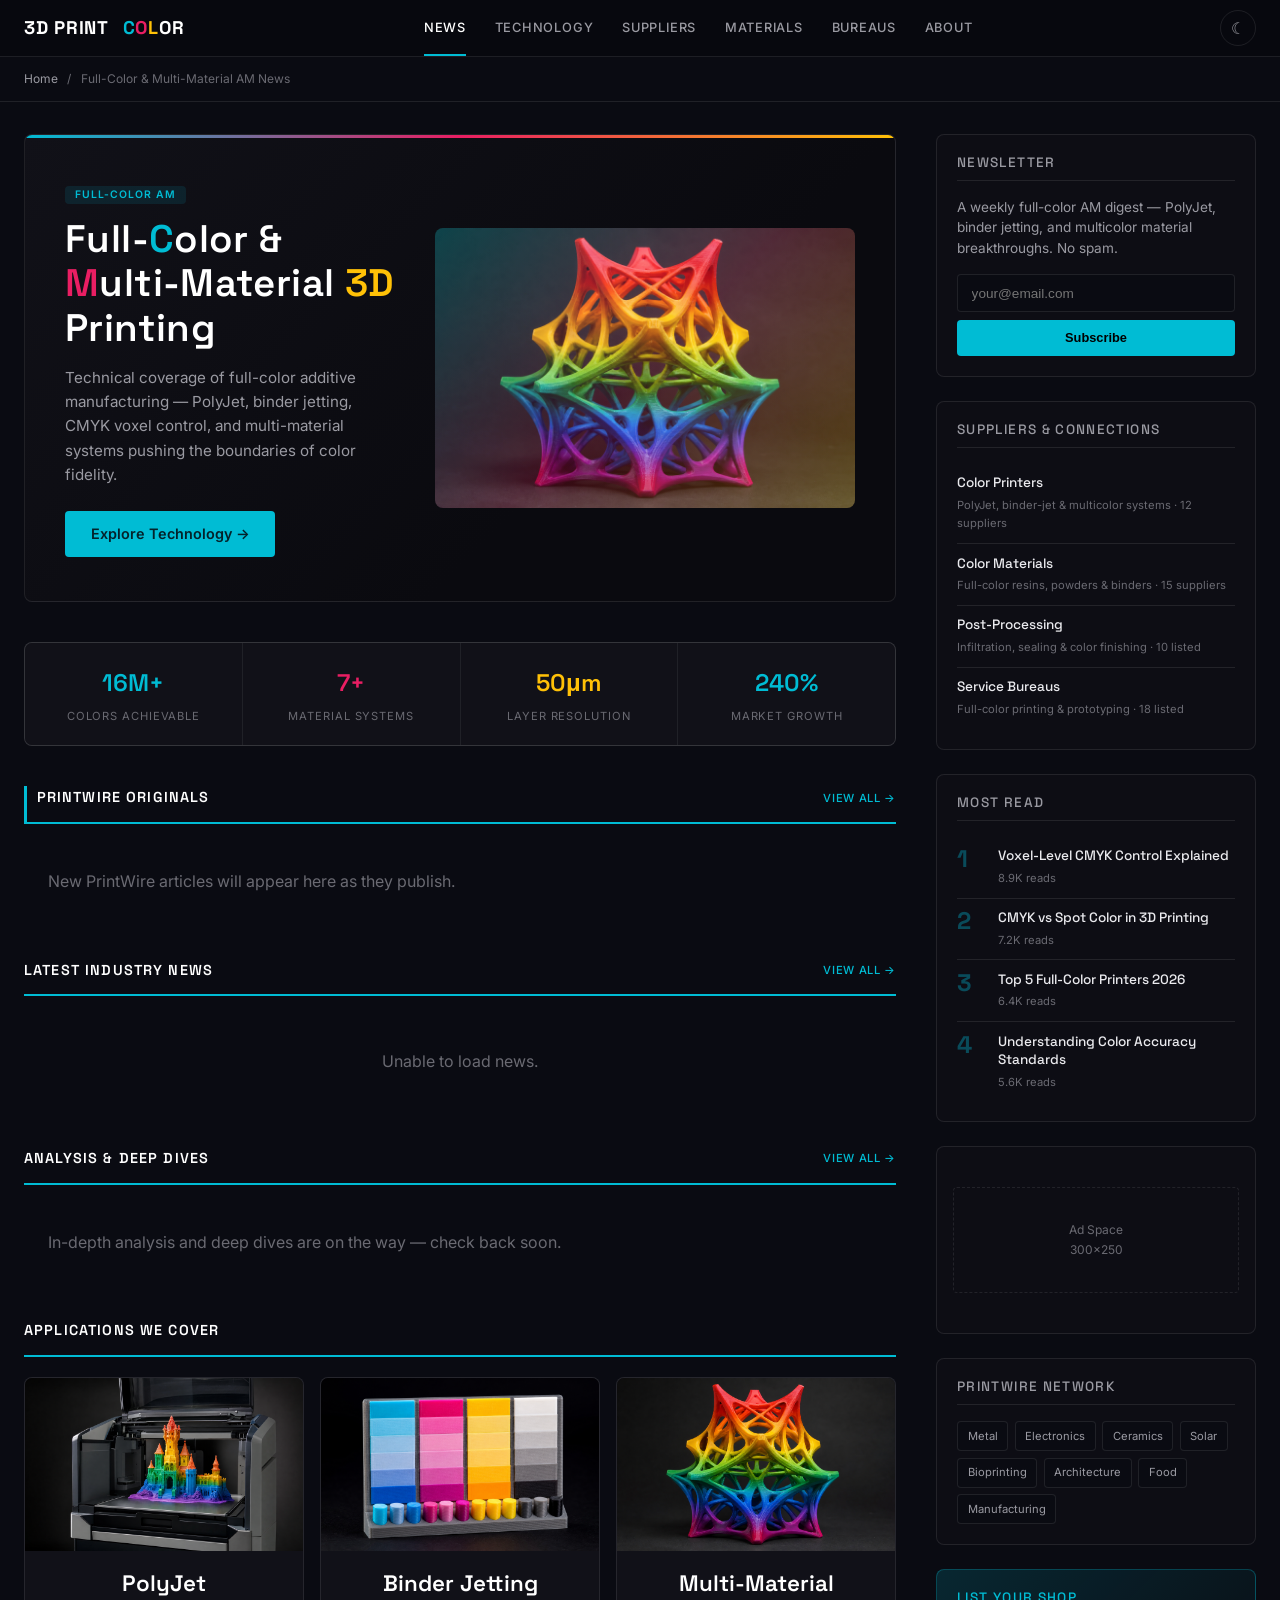
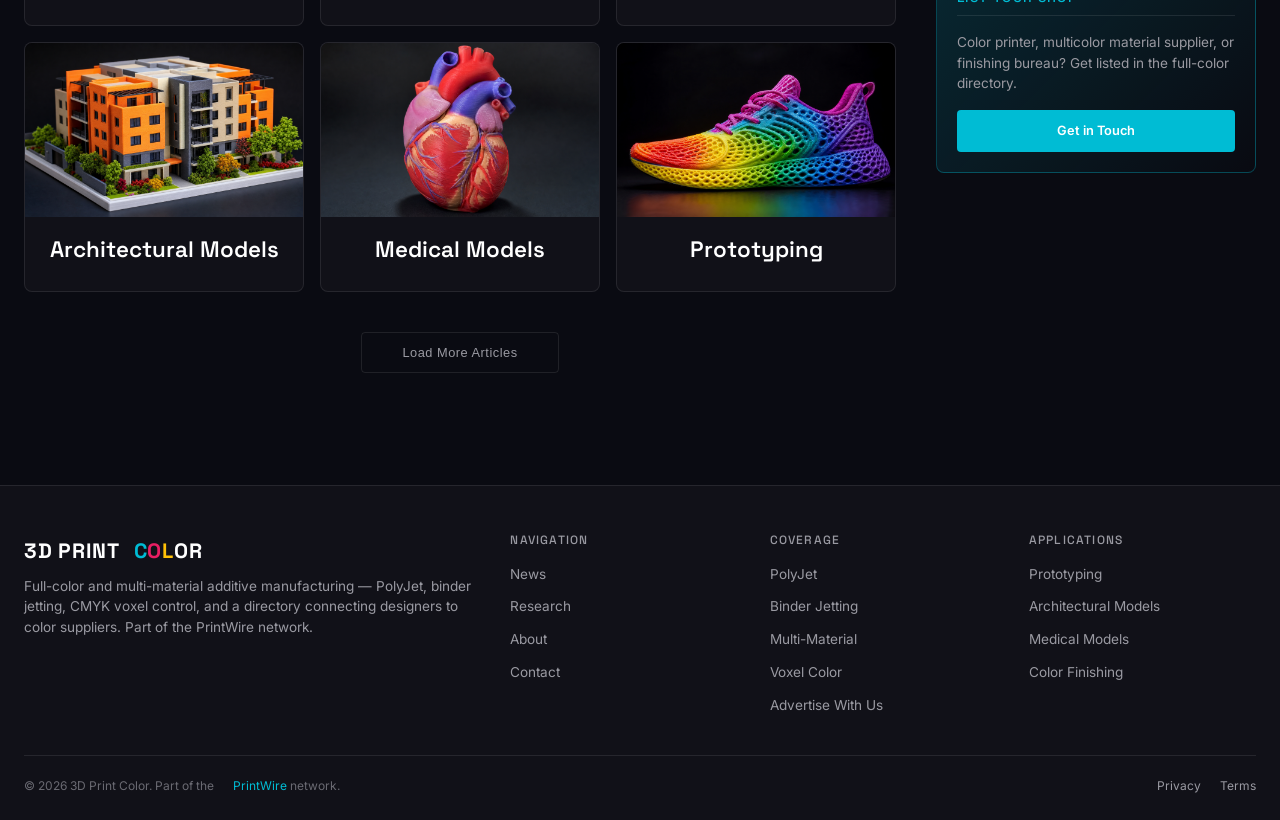
<file: static/index.html>
<!DOCTYPE html>
<html lang="en">
<head>
  <meta charset="UTF-8">
  <meta name="viewport" content="width=device-width, initial-scale=1.0">
  <meta name="description" content="3D Print Color: full-color and multi-material additive manufacturing — PolyJet, binder jetting, CMYK voxel control, multicolor materials, and a supplier directory.">
  <title>3D Print Color — Full-Color &amp; Multi-Material AM News &amp; Suppliers</title>
  <link rel="preconnect" href="https://fonts.googleapis.com">
  <link rel="preconnect" href="https://fonts.gstatic.com" crossorigin>
  <link href="https://fonts.googleapis.com/css2?family=Space+Grotesk:wght@400;500;600;700&family=Inter:wght@400;500;600&display=swap" rel="stylesheet">
  <link rel="stylesheet" href="css/editorial.css">
  <link rel="icon" type="image/svg+xml" href="/favicon.svg">
  <meta property="og:type" content="website">
  <meta property="og:title" content="3D Print Color — Full-Color &amp; Multi-Material AM News &amp; Suppliers">
  <meta property="og:description" content="3D Print Color: full-color and multi-material additive manufacturing — PolyJet, binder jetting, CMYK voxel control, multicolor materials, and a supplier directory.">
  <meta property="og:image" content="https://3dprintcolor.com/images/cl01_polyjet_model.png">
  <meta property="og:url" content="https://3dprintcolor.com/">
  <meta name="twitter:card" content="summary_large_image">
  <meta name="twitter:image" content="https://3dprintcolor.com/images/cl01_polyjet_model.png">
</head>
<body>

<header class="ed-header">
  <div class="ed-header-inner">
    <a href="index.html" class="ed-logo">
      3D&nbsp;PRINT&nbsp;<span class="ed-logo-accent"><span class="cmyk-c">C</span><span class="cmyk-m">O</span><span class="cmyk-y">L</span><span class="cmyk-k">OR</span></span>
    </a>
    <button class="ed-nav-toggle" aria-label="Menu" onclick="document.querySelector('.ed-nav').classList.toggle('open')">&#9776;</button>
    <nav class="ed-nav">
      <a href="index.html" class="active">News</a>
      <a href="/articles/">Technology</a>
      <a href="#suppliers">Suppliers</a>
      <a href="#suppliers">Materials</a>
      <a href="#suppliers">Bureaus</a>
      <a href="about.html">About</a>
    </nav>
    <button class="ed-theme-toggle" id="themeToggle" aria-label="Toggle light/dark mode" title="Toggle light/dark mode">&#9790;</button>
  </div>
</header>

<div class="ed-breadcrumbs">
  <a href="index.html">Home</a> <span>/</span> Full-Color &amp; Multi-Material AM News
</div>

<div class="ed-layout">
  <div class="ed-main">

    <article class="ed-hero-split">
      <div class="ed-hero-split-text">
        <span class="ed-badge">Full-Color AM</span>
        <h1>Full-<span class="cmyk-c">C</span>olor &amp; <span class="cmyk-m">M</span>ulti-Material <span class="cmyk-y">3D</span> Printing</h1>
        <p class="ed-hero-excerpt">Technical coverage of full-color additive manufacturing — PolyJet, binder jetting, CMYK voxel control, and multi-material systems pushing the boundaries of color fidelity.</p>
        <a href="/articles/" class="ed-hero-cta">Explore Technology &rarr;</a>
      </div>
      <div class="ed-hero-visual">
        <img src="images/cl03_multicolor_lattice.png" alt="Full-color CMYK 3D print">
      </div>
    </article>

    <div class="ed-stats">
      <div class="ed-stat">
        <div class="ed-stat-value">16M+</div>
        <div class="ed-stat-label">Colors Achievable</div>
      </div>
      <div class="ed-stat">
        <div class="ed-stat-value">7+</div>
        <div class="ed-stat-label">Material Systems</div>
      </div>
      <div class="ed-stat">
        <div class="ed-stat-value">50μm</div>
        <div class="ed-stat-label">Layer Resolution</div>
      </div>
      <div class="ed-stat">
        <div class="ed-stat-value">240%</div>
        <div class="ed-stat-label">Market Growth</div>
      </div>
    </div>

    <div class="ed-section-label" style="border-left:3px solid var(--accent);padding-left:0.6rem;">
      PrintWire Originals
      <a href="/articles/">View All &rarr;</a>
    </div>
    <div class="ed-card-grid" id="pwOriginals">
      <div style="grid-column:1/-1;text-align:center;padding:2rem;color:var(--text-faint);">Loading PrintWire articles…</div>
    </div>

    <div class="ed-section-label">
      Latest Industry News
      <a href="#">View All &rarr;</a>
    </div>
    <div class="ed-card-grid" id="newsGrid">
      <div style="grid-column: 1/-1; text-align:center; padding:2rem; color:var(--text-faint);">Loading latest news…</div>
    </div>

    <div class="ed-section-label">
      Analysis &amp; Deep Dives
      <a href="/articles/">View All &rarr;</a>
    </div>
    <div class="ed-list" id="pwDeepDives">
      <div style="padding:1.5rem;color:var(--text-faint);">Loading analysis…</div>
    </div>

    <div class="ed-section-label">
      Applications We Cover
    </div>
    <div class="ed-card-grid" style="grid-template-columns: repeat(3, 1fr); gap: 1rem; margin-bottom: 2.5rem;">
      <a href="#" class="ed-card" style="text-align:center;">
        <img class="ed-card-img" src="images/cl09_polyjet_machine.png" alt="PolyJet">
        <div class="ed-card-body"><h3>PolyJet</h3></div>
      </a>
      <a href="#" class="ed-card" style="text-align:center;">
        <img class="ed-card-img" src="images/cl02_cmyk_swatch.png" alt="Binder Jetting">
        <div class="ed-card-body"><h3>Binder Jetting</h3></div>
      </a>
      <a href="#" class="ed-card" style="text-align:center;">
        <img class="ed-card-img" src="images/cl03_multicolor_lattice.png" alt="Multi-Material">
        <div class="ed-card-body"><h3>Multi-Material</h3></div>
      </a>
      <a href="#" class="ed-card" style="text-align:center;">
        <img class="ed-card-img" src="images/cl06_architectural.png" alt="Architectural Models">
        <div class="ed-card-body"><h3>Architectural Models</h3></div>
      </a>
      <a href="#" class="ed-card" style="text-align:center;">
        <img class="ed-card-img" src="images/cl07_medical_model.png" alt="Medical Models">
        <div class="ed-card-body"><h3>Medical Models</h3></div>
      </a>
      <a href="#" class="ed-card" style="text-align:center;">
        <img class="ed-card-img" src="images/cl04_color_prototype.png" alt="Prototyping">
        <div class="ed-card-body"><h3>Prototyping</h3></div>
      </a>
    </div>

    <div class="ed-load-more">
      <button>Load More Articles</button>
    </div>

  </div>

  <aside class="ed-sidebar">

    <div class="ed-sidebar-block ed-newsletter">
      <h4>Newsletter</h4>
      <p>A weekly full-color AM digest — PolyJet, binder jetting, and multicolor material breakthroughs. No spam.</p>
      <form action="https://api.web3forms.com/submit" method="POST" onsubmit="this.querySelector('button').textContent='Subscribed!';this.querySelector('button').disabled=true;">
        <input type="hidden" name="access_key" value="6f33053b-6d08-414b-9615-665f88c98da8">
        <input type="hidden" name="subject" value="Newsletter Signup — 3dprintcolor.com">
        <input type="hidden" name="from_name" value="Newsletter Signup">
        <input type="email" name="email" placeholder="your@email.com" required>
        <button type="submit">Subscribe</button>
      </form>
    </div>

    <div class="ed-sidebar-block" id="suppliers">
      <h4>Suppliers &amp; Connections</h4>
      <div class="ed-popular-item">
        <div>
          <h3><a href="#">Color Printers</a></h3>
          <div class="ed-popular-meta">PolyJet, binder-jet &amp; multicolor systems · 12 suppliers</div>
        </div>
      </div>
      <div class="ed-popular-item">
        <div>
          <h3><a href="#">Color Materials</a></h3>
          <div class="ed-popular-meta">Full-color resins, powders &amp; binders · 15 suppliers</div>
        </div>
      </div>
      <div class="ed-popular-item">
        <div>
          <h3><a href="#">Post-Processing</a></h3>
          <div class="ed-popular-meta">Infiltration, sealing &amp; color finishing · 10 listed</div>
        </div>
      </div>
      <div class="ed-popular-item">
        <div>
          <h3><a href="#">Service Bureaus</a></h3>
          <div class="ed-popular-meta">Full-color printing &amp; prototyping · 18 listed</div>
        </div>
      </div>
    </div>

    <div class="ed-sidebar-block">
      <h4>Most Read</h4>
      <div class="ed-popular-item">
        <span class="ed-popular-num">1</span>
        <div>
          <h3><a href="#">Voxel-Level CMYK Control Explained</a></h3>
          <div class="ed-popular-meta">8.9K reads</div>
        </div>
      </div>
      <div class="ed-popular-item">
        <span class="ed-popular-num">2</span>
        <div>
          <h3><a href="#">CMYK vs Spot Color in 3D Printing</a></h3>
          <div class="ed-popular-meta">7.2K reads</div>
        </div>
      </div>
      <div class="ed-popular-item">
        <span class="ed-popular-num">3</span>
        <div>
          <h3><a href="#">Top 5 Full-Color Printers 2026</a></h3>
          <div class="ed-popular-meta">6.4K reads</div>
        </div>
      </div>
      <div class="ed-popular-item">
        <span class="ed-popular-num">4</span>
        <div>
          <h3><a href="#">Understanding Color Accuracy Standards</a></h3>
          <div class="ed-popular-meta">5.6K reads</div>
        </div>
      </div>
    </div>

    <div class="ed-sidebar-block" style="text-align:center; color: var(--text-faint); font-size: 0.75rem; padding: 2.5rem 1rem;">
      <div style="border: 1px dashed var(--border); border-radius: 4px; padding: 2rem 1rem;">
        Ad Space<br>300×250
      </div>
    </div>

    <div class="ed-sidebar-block">
      <h4>PrintWire Network</h4>
      <div class="ed-network-links">
        <a href="https://dmls3d.com">Metal</a>
        <a href="https://3dprintcircuitry.com">Electronics</a>
        <a href="https://3dprintceramics.com">Ceramics</a>
        <a href="https://3dprintsolar.com">Solar</a>
        <a href="https://3dprinttissue.com">Bioprinting</a>
        <a href="https://3dprintarchitecture.com">Architecture</a>
        <a href="https://3dprintfood.com">Food</a>
        <a href="https://sendcutship.com">Manufacturing</a>
      </div>
    </div>

    <div class="ed-sidebar-block" style="background: linear-gradient(135deg, var(--accent-dim), transparent); border-color: var(--border-accent);">
      <h4 style="color: var(--accent);">List Your Shop</h4>
      <p style="font-size: 0.85rem; color: var(--text-dim); margin-bottom: 1rem; line-height: 1.5;">Color printer, multicolor material supplier, or finishing bureau? Get listed in the full-color directory.</p>
      <a href="contact.html" style="display:block;text-align:center;padding:0.65rem;background:var(--accent);border-radius:4px;color:#fff;font-weight:600;font-size:0.8rem;transition:background 0.25s;" onmouseover="this.style.background='var(--accent-dark)'" onmouseout="this.style.background='var(--accent)'">Get in Touch</a>
    </div>

  </aside>
</div>

<footer class="ed-footer">
  <div class="ed-footer-inner">
    <div class="ed-footer-brand">
      <div class="ed-logo" style="font-size:1.3rem; margin-bottom: 0.5rem;">3D&nbsp;PRINT&nbsp;<span class="ed-logo-accent"><span class="cmyk-c">C</span><span class="cmyk-m">O</span><span class="cmyk-y">L</span><span class="cmyk-k">OR</span></span></div>
      <p>Full-color and multi-material additive manufacturing — PolyJet, binder jetting, CMYK voxel control, and a directory connecting designers to color suppliers. Part of the PrintWire network.</p>
    </div>
    <div>
      <h4>Navigation</h4>
      <ul>
        <li><a href="index.html">News</a></li>
        <li><a href="/articles/">Research</a></li>
        <li><a href="about.html">About</a></li>
        <li><a href="contact.html">Contact</a></li>
      </ul>
    </div>
    <div>
      <h4>Coverage</h4>
      <ul>
        <li><a href="#">PolyJet</a></li>
        <li><a href="#">Binder Jetting</a></li>
        <li><a href="#">Multi-Material</a></li>
        <li><a href="#">Voxel Color</a></li>
        <li><a href="advertise.html">Advertise With Us</a></li>
      </ul>
    </div>
    <div>
      <h4>Applications</h4>
      <ul>
        <li><a href="#">Prototyping</a></li>
        <li><a href="#">Architectural Models</a></li>
        <li><a href="#">Medical Models</a></li>
        <li><a href="#">Color Finishing</a></li>
      </ul>
    </div>
  </div>
  <div class="ed-footer-bottom">
    <span>&copy; 2026 3D Print Color. Part of the <a href="https://3dprint.space" style="color:var(--accent);">PrintWire</a> network.</span>
    <span>
      <a href="#">Privacy</a>
      <a href="#">Terms</a>
    </span>
  </div>
</footer>

<script>
document.querySelector('.ed-nav-toggle')?.addEventListener('click', () => {
  document.querySelector('.ed-nav').classList.toggle('open');
});

(function() {
  const btn = document.getElementById('themeToggle');
  const root = document.documentElement;
  function setTheme(theme) {
    root.setAttribute('data-theme', theme);
    localStorage.setItem('ed-theme', theme);
    btn.innerHTML = theme === 'dark' ? '&#9790;' : '&#9728;';
    btn.title = theme === 'dark' ? 'Switch to light mode' : 'Switch to dark mode';
  }
  const saved = localStorage.getItem('ed-theme');
  setTheme(saved || 'dark');
  btn.addEventListener('click', () => {
    const current = root.getAttribute('data-theme') || 'dark';
    setTheme(current === 'dark' ? 'light' : 'dark');
  });
})();

(function() {
  var grid = document.getElementById('newsGrid');
  var orig = document.getElementById('pwOriginals');

  var feeds = [
    { url: 'https://news.google.com/rss/search?q=full-color+3D+printing+PolyJet+multicolor&hl=en-US&gl=US&ceid=US:en', name: 'Google News' },
    { url: 'https://news.google.com/rss/search?q=binder+jetting+full+color+3D+printing&hl=en-US&gl=US&ceid=US:en', name: 'Google News' },
    { url: 'https://news.google.com/rss/search?q=Stratasys+J-series+HP+Mimaki+color+3D+printing&hl=en-US&gl=US&ceid=US:en', name: 'Google News' },
    { url: 'https://3dprintingindustry.com/feed/', name: '3DPI' }
  ];

    function bestImg(item){
    var raw = '';
    var html = item.content || item.description || '';
    var m = html.match(/<img[^>]+src=["']([^"'>]+)["']/i);
    if (m) raw = m[1];
    if (!raw) raw = (item.enclosure && item.enclosure.link) || item.thumbnail || '';
    if (!raw) return '';
    var full = raw.replace(/-\d{2,4}x\d{2,4}(?=\.(jpg|jpeg|png|webp|gif)(\?|$))/i, '');
    return 'https://wsrv.nl/?url=' + encodeURIComponent(full) + '&w=800&h=534&fit=cover&a=attention&output=jpg&q=82';
  }
  var api = 'https://api.rss2json.com/v1/api.json?rss_url=';
  var rss = [];
  var localArts = [];
  var loaded = 0;
  var total = feeds.length;
  var fallbackImgs = ['images/cl01_polyjet_model.png','images/cl02_cmyk_swatch.png','images/cl03_multicolor_lattice.png','images/cl04_color_prototype.png','images/cl05_voxel_print.png','images/cl06_architectural.png','images/cl07_medical_model.png','images/cl08_color_materials.png','images/cl09_polyjet_machine.png'];

  function stripHtml(html) {
    var dv = document.createElement('div'); dv.innerHTML = html;
    return dv.textContent || '';
  }
  function esc(s) {
    var dv = document.createElement('div'); dv.appendChild(document.createTextNode(s));
    return dv.innerHTML;
  }
  function card(a, i) {
    var img = a.img || fallbackImgs[i % fallbackImgs.length];
    var fb = fallbackImgs[(i+1) % fallbackImgs.length];
    var open = a.local
      ? 'onclick="location.href=\'' + esc(a.link) + '\'"'
      : 'onclick="window.open(\'' + esc(a.link) + '\',\'_blank\',\'noopener\')"';
    var linkAttrs = a.local ? 'href="' + esc(a.link) + '"'
      : 'href="' + esc(a.link) + '" target="_blank" rel="noopener"';
    var badge = a.local
      ? '<span class="ed-badge" style="background:var(--accent);color:#fff;">' + esc(a.source) + '</span>'
      : '<span class="ed-badge">' + esc(a.source) + '</span>';
    return '<article class="ed-card" style="cursor:pointer" ' + open + '>' +
      '<img class="ed-card-img" src="' + esc(img) + '" alt="" loading="lazy" onerror="this.onerror=null;this.src=\'' + fb + '\'">' +
      '<div class="ed-card-body">' + badge +
        '<div class="ed-card-meta">' + esc(a.dateStr || '') + '</div>' +
        '<h3><a ' + linkAttrs + ' onclick="event.stopPropagation()">' + esc(a.title) + '</a></h3>' +
        '<p class="ed-card-excerpt">' + esc(a.desc) + '</p>' +
      '</div></article>';
  }

  var localReady = fetch('network.json', { cache: 'no-store' })
    .then(function(r){ return r.ok ? r.json() : []; })
    .then(function(items){
      (items || []).forEach(function(it, i){
        localArts.push({ title: it.title, link: it.url, desc: it.summary || '',
          date: it.iso, dateStr: it.date, source: (it.origin || 'PrintWire'), local: true,
          img: it.img || fallbackImgs[i % fallbackImgs.length] });
      });
      if (orig) {
        orig.innerHTML = localArts.length
          ? localArts.slice(0, 6).map(card).join('')
          : '<div style="grid-column:1/-1;padding:1.5rem;color:var(--text-faint);">New PrintWire articles will appear here as they publish.</div>';
      }
    })
    .catch(function(){ if (orig) orig.innerHTML = ''; });

  var timeout = setTimeout(finish, 8000);
  feeds.forEach(function(feed) {
    fetch(api + encodeURIComponent(feed.url))
      .then(function(r){ return r.json(); })
      .then(function(data){
        if (data.status === 'ok' && data.items) {
          data.items.forEach(function(item){
            rss.push({ title: item.title, link: item.link,
              desc: stripHtml(item.description).substring(0,140) + '…',
              date: item.pubDate, source: feed.name, local: false,
              img: bestImg(item) });
          });
        }
      })
      .catch(function(){})
      .then(function(){ loaded++; if (loaded === total) { clearTimeout(timeout); finish(); } });
  });

  var done = false;
  function finish(){ if (done) return; done = true; localReady.then(render); }
  function render(){
    if (!grid) return;
    var merged = localArts.concat(rss);
    merged.forEach(function(a){ if (!a.dateStr && a.date) a.dateStr = new Date(a.date).toLocaleDateString('en-US',{year:'numeric',month:'short',day:'numeric'}); });
    merged.sort(function(a,b){ return new Date(b.date) - new Date(a.date); });
    var top = merged.slice(0, 8);
    grid.innerHTML = top.length
      ? top.map(card).join('')
      : '<div style="grid-column:1/-1;text-align:center;padding:2rem;color:var(--text-faint);">Unable to load news.</div>';
  }
})();

// -- Analysis & Deep Dives: PrintWire catalog in list format --
(function(){
  var box = document.getElementById('pwDeepDives');
  if (!box) return;
  function esc(s){var d=document.createElement('div');d.appendChild(document.createTextNode(s==null?'':s));return d.innerHTML;}
  var empty = '<div style="padding:1.5rem;color:var(--text-faint);">In-depth analysis and deep dives are on the way — check back soon.</div>';
  fetch('network.json',{cache:'no-store'})
    .then(function(r){ return r.ok ? r.json() : []; })
    .then(function(items){
      items = (items || []).slice();
      items.sort(function(a,b){ return (b.iso||'').localeCompare(a.iso||''); });
      if (!items.length){ box.innerHTML = empty; return; }
      box.innerHTML = items.slice(0,8).map(function(a){
        var img = a.img ? '<img src="'+esc(a.img)+'" alt="" loading="lazy">' : '';
        var meta = esc(a.date||'') + (a.origin ? ' · '+esc(a.origin) : '');
        return '<article class="ed-list-item">'+img+'<div>'+
          '<div class="ed-card-meta">'+meta+'</div>'+
          '<h3><a href="'+esc(a.url)+'">'+esc(a.title)+'</a></h3>'+
          '<p class="ed-card-excerpt">'+esc(a.summary||'')+'</p>'+
          '</div></article>';
      }).join('');
    })
    .catch(function(){ box.innerHTML = empty; });
})();
</script>
</body>
</html>
</file>
<file: static/css/editorial.css>
/* ============================================
   3dprintmetal.com — Editorial Layout
   Inspired by 3dnatives.com, modernized
   ============================================ */

/* ── Shared Tokens ───────────────────────────── */
:root {
  --accent: #00a8cc;
  --accent-dark: #008fad;
  --accent-dim: rgba(0,168,204,0.12);
  --red: #e53e3e;
  --radius: 8px;
  --radius-sm: 4px;
  --font-display: 'Oswald', sans-serif;
  --font-body: 'Inter', sans-serif;
  --transition: 0.25s cubic-bezier(0.4,0,0.2,1);
}

/* ── Dark Mode (default) ─────────────────────── */
:root, [data-theme="dark"] {
  --bg: #08090f;
  --bg-surface: #0e1019;
  --bg-card: #141620;
  --bg-card-hover: #1a1d2e;
  --bg-sidebar: #0f1118;
  --text: #e2e4e8;
  --text-dim: #8a8f9d;
  --text-faint: #555a68;
  --heading: #ffffff;
  --border: rgba(255,255,255,0.06);
  --border-accent: rgba(0,168,204,0.2);
  --shadow: 0 1px 3px rgba(0,0,0,0.4);
  --shadow-hover: 0 8px 24px rgba(0,0,0,0.5);
  --header-bg: rgba(8,9,15,0.92);
  --badge-bg: rgba(0,168,204,0.12);
  --input-bg: #0a0b12;
}

/* ── Light Mode ──────────────────────────────── */
[data-theme="light"] {
  --accent: #0077a8;
  --accent-dark: #005f85;
  --accent-dim: rgba(0,119,168,0.08);
  --bg: #f5f6f8;
  --bg-surface: #ffffff;
  --bg-card: #ffffff;
  --bg-card-hover: #f0f1f3;
  --bg-sidebar: #fafbfc;
  --text: #2d3748;
  --text-dim: #5a6577;
  --text-faint: #8e96a4;
  --heading: #1a202c;
  --border: rgba(0,0,0,0.08);
  --border-accent: rgba(0,119,168,0.2);
  --shadow: 0 1px 3px rgba(0,0,0,0.06);
  --shadow-hover: 0 8px 24px rgba(0,0,0,0.1);
  --header-bg: rgba(255,255,255,0.95);
  --badge-bg: rgba(0,119,168,0.08);
  --input-bg: #f0f1f3;
}

/* System preference when no manual choice */
@media (prefers-color-scheme: light) {
  :root:not([data-theme]) {
    --accent: #0077a8;
    --accent-dark: #005f85;
    --accent-dim: rgba(0,119,168,0.08);
    --bg: #f5f6f8;
    --bg-surface: #ffffff;
    --bg-card: #ffffff;
    --bg-card-hover: #f0f1f3;
    --bg-sidebar: #fafbfc;
    --text: #2d3748;
    --text-dim: #5a6577;
    --text-faint: #8e96a4;
    --heading: #1a202c;
    --border: rgba(0,0,0,0.08);
    --border-accent: rgba(0,119,168,0.2);
    --shadow: 0 1px 3px rgba(0,0,0,0.06);
    --shadow-hover: 0 8px 24px rgba(0,0,0,0.1);
    --header-bg: rgba(255,255,255,0.95);
    --badge-bg: rgba(0,119,168,0.08);
    --input-bg: #f0f1f3;
  }
}

/* ── Reset ───────────────────────────────────── */
*,*::before,*::after { margin:0;padding:0;box-sizing:border-box; }
html { scroll-behavior:smooth; font-size:16px; }
body {
  font-family: var(--font-body);
  color: var(--text);
  background: var(--input-bg);
  line-height: 1.65;
  -webkit-font-smoothing: antialiased;
  overflow-x: hidden;
}
a { color: inherit; text-decoration: none; }
img { max-width: 100%; display: block; }

/* ── Typography ──────────────────────────────── */
h1,h2,h3,h4 { font-family: var(--font-display); font-weight: 600; line-height: 1.15; color: var(--heading); }
h1 { font-size: clamp(2rem, 5vw, 3rem); letter-spacing: 0.01em; }
h2 { font-size: clamp(1.5rem, 3.5vw, 2.2rem); }
h3 { font-size: clamp(1.1rem, 2vw, 1.4rem); }
h4 { font-size: 0.85rem; text-transform: uppercase; letter-spacing: 0.1em; color: var(--text-dim); font-weight: 500; }

/* ── Header ──────────────────────────────────── */
.ed-header {
  position: sticky; top: 0; z-index: 100;
  background: var(--header-bg);
  backdrop-filter: blur(16px);
  border-bottom: 1px solid var(--border);
}
.ed-header-inner {
  max-width: 1280px;
  margin: 0 auto;
  display: flex;
  align-items: center;
  justify-content: space-between;
  padding: 0 1.5rem;
  height: 56px;
}
.ed-logo {
  font-family: var(--font-display);
  font-size: 1.15rem;
  font-weight: 700;
  color: var(--heading);
  letter-spacing: 0.04em;
  display: flex; align-items: center; gap: 0.5rem;
}
.ed-logo-accent { color: var(--accent); }
.ed-nav { display: flex; gap: 0; align-items: center; }
.ed-nav a {
  padding: 0 0.9rem;
  font-size: 0.8rem;
  font-weight: 500;
  color: var(--text-dim);
  text-transform: uppercase;
  letter-spacing: 0.06em;
  transition: color var(--transition);
  line-height: 56px;
  position: relative;
}
.ed-nav a:hover, .ed-nav a.active { color: var(--heading); }
.ed-nav a.active::after {
  content: ''; position: absolute; bottom: 0; left: 0.9rem; right: 0.9rem;
  height: 2px; background: var(--accent);
}
.ed-nav-toggle {
  display: none; background: none; border: none; color: var(--text);
  font-size: 1.5rem; cursor: pointer; padding: 0.5rem;
}

/* Theme toggle */
.ed-theme-toggle {
  background: none; border: 1px solid var(--border);
  color: var(--text-dim); cursor: pointer;
  width: 36px; height: 36px;
  border-radius: 50%;
  display: flex; align-items: center; justify-content: center;
  font-size: 1rem;
  transition: all var(--transition);
  margin-left: 0.5rem;
  flex-shrink: 0;
}
.ed-theme-toggle:hover { border-color: var(--accent); color: var(--accent); }

/* ── Breadcrumbs ─────────────────────────────── */
.ed-breadcrumbs {
  max-width: 1280px; margin: 0 auto;
  padding: 0.75rem 1.5rem;
  font-size: 0.75rem;
  color: var(--text-faint);
  border-bottom: 1px solid var(--border);
}
.ed-breadcrumbs a { color: var(--text-dim); transition: color var(--transition); }
.ed-breadcrumbs a:hover { color: var(--accent); }
.ed-breadcrumbs span { margin: 0 0.4rem; }

/* ── Layout ──────────────────────────────────── */
.ed-layout {
  max-width: 1280px;
  margin: 0 auto;
  display: grid;
  grid-template-columns: 1fr 320px;
  gap: 2.5rem;
  padding: 2rem 1.5rem;
  align-items: start;
}
.ed-main { min-width: 0; }
.ed-sidebar { position: sticky; top: 72px; }

/* ── Hero / Featured Story ───────────────────── */
.ed-hero {
  margin-bottom: 2.5rem;
  position: relative;
  border-radius: var(--radius);
  overflow: hidden;
  background: var(--bg-card);
}
.ed-hero img {
  width: 100%;
  aspect-ratio: 16/8;
  object-fit: cover;
  display: block;
}
.ed-hero-overlay {
  position: absolute; inset: 0;
  background: linear-gradient(0deg, rgba(8,9,15,0.95) 0%, rgba(8,9,15,0.3) 50%, transparent 100%);
}
[data-theme="light"] .ed-hero-overlay {
  background: linear-gradient(0deg, rgba(245,246,248,0.97) 0%, rgba(245,246,248,0.4) 50%, transparent 100%);
}
.ed-hero-content {
  position: absolute;
  bottom: 0; left: 0; right: 0;
  padding: 2rem 2.5rem;
}
.ed-hero .ed-badge { margin-bottom: 0.75rem; }
.ed-hero h1 { margin-bottom: 0.5rem; }
.ed-hero h1 a { color: var(--heading); transition: color var(--transition); }
.ed-hero h1 a:hover { color: var(--accent); }
.ed-hero-meta {
  font-size: 0.8rem;
  color: var(--text-dim);
  display: flex; gap: 1rem; align-items: center;
}
.ed-hero-excerpt {
  margin-top: 0.75rem;
  font-size: 0.95rem;
  color: var(--text-dim);
  line-height: 1.6;
  max-width: 600px;
}

/* ── Badge / Tag ─────────────────────────────── */
.ed-badge {
  display: inline-block;
  font-size: 0.65rem;
  font-weight: 600;
  text-transform: uppercase;
  letter-spacing: 0.1em;
  padding: 0.25rem 0.6rem;
  border-radius: var(--radius-sm);
  background: var(--badge-bg);
  color: var(--accent);
  line-height: 1;
}
.ed-badge.red { background: rgba(255,68,68,0.12); color: var(--red); }

/* ── Section Label ───────────────────────────── */
.ed-section-label {
  font-family: var(--font-display);
  font-size: 0.9rem;
  font-weight: 600;
  text-transform: uppercase;
  letter-spacing: 0.08em;
  color: var(--heading);
  margin-bottom: 1.25rem;
  padding-bottom: 0.75rem;
  border-bottom: 2px solid var(--accent);
  display: flex;
  align-items: center;
  justify-content: space-between;
}
.ed-section-label a {
  font-family: var(--font-body);
  font-size: 0.7rem;
  font-weight: 500;
  color: var(--accent);
  text-transform: uppercase;
  letter-spacing: 0.06em;
}

/* ── Article Cards ───────────────────────────── */
.ed-card-grid {
  display: grid;
  grid-template-columns: repeat(2, 1fr);
  gap: 1.5rem;
  margin-bottom: 2.5rem;
}
.ed-card {
  background: var(--bg-card);
  border-radius: var(--radius);
  overflow: hidden;
  border: 1px solid var(--border);
  transition: transform var(--transition), box-shadow var(--transition), border-color var(--transition);
}
.ed-card:hover {
  transform: translateY(-2px);
  box-shadow: var(--shadow-hover);
  border-color: var(--border-accent);
}
.ed-card-img {
  aspect-ratio: 16/10;
  object-fit: cover;
  width: 100%;
}
.ed-card-body { padding: 1.25rem; }
.ed-card-body .ed-badge { margin-bottom: 0.65rem; }
.ed-card-body h3 { margin-bottom: 0.5rem; }
.ed-card-body h3 a { color: var(--heading); transition: color var(--transition); }
.ed-card-body h3 a:hover { color: var(--accent); }
.ed-card-meta {
  font-size: 0.75rem;
  color: var(--text-faint);
  margin-bottom: 0.5rem;
}
.ed-card-excerpt {
  font-size: 0.85rem;
  color: var(--text-dim);
  line-height: 1.55;
  display: -webkit-box;
  -webkit-line-clamp: 3;
  -webkit-box-orient: vertical;
  overflow: hidden;
}

/* ── Article List (compact) ──────────────────── */
.ed-list { display: flex; flex-direction: column; gap: 1.25rem; margin-bottom: 2.5rem; }
.ed-list-item {
  display: grid;
  grid-template-columns: 200px 1fr;
  gap: 1rem;
  padding-bottom: 1.25rem;
  border-bottom: 1px solid var(--border);
  align-items: start;
}
.ed-list-item:last-child { border-bottom: none; padding-bottom: 0; }
.ed-list-item img {
  aspect-ratio: 16/10;
  object-fit: cover;
  border-radius: var(--radius-sm);
  width: 100%;
}
.ed-list-item h3 { font-size: 1.05rem; margin-bottom: 0.35rem; }
.ed-list-item h3 a { color: var(--heading); transition: color var(--transition); }
.ed-list-item h3 a:hover { color: var(--accent); }

/* ── Sidebar ─────────────────────────────────── */
.ed-sidebar-block {
  background: var(--bg-sidebar);
  border: 1px solid var(--border);
  border-radius: var(--radius);
  padding: 1.25rem;
  margin-bottom: 1.5rem;
}
.ed-sidebar-block h4 {
  margin-bottom: 1rem;
  padding-bottom: 0.6rem;
  border-bottom: 1px solid var(--border);
}

/* Newsletter widget */
.ed-newsletter p { font-size: 0.85rem; color: var(--text-dim); margin-bottom: 1rem; line-height: 1.5; }
.ed-newsletter input[type="email"] {
  width: 100%;
  padding: 0.65rem 0.85rem;
  background: var(--input-bg);
  border: 1px solid var(--border);
  border-radius: var(--radius-sm);
  color: var(--text);
  font-size: 0.85rem;
  margin-bottom: 0.5rem;
  transition: border-color var(--transition);
}
.ed-newsletter input[type="email"]:focus { outline: none; border-color: var(--accent); }
.ed-newsletter button {
  width: 100%;
  padding: 0.65rem;
  background: var(--accent);
  border: none;
  border-radius: var(--radius-sm);
  color: #000;
  font-weight: 600;
  font-size: 0.8rem;
  cursor: pointer;
  transition: background var(--transition);
}
.ed-newsletter button:hover { background: var(--accent-dark); }

/* Popular posts widget */
.ed-popular-item {
  display: flex;
  gap: 0.75rem;
  padding: 0.65rem 0;
  border-bottom: 1px solid var(--border);
  align-items: start;
}
.ed-popular-item:last-child { border-bottom: none; }
.ed-popular-num {
  font-family: var(--font-display);
  font-size: 1.5rem;
  font-weight: 700;
  color: var(--accent-dim);
  line-height: 1;
  min-width: 1.8rem;
  color: rgba(0,217,255,0.3);
}
.ed-popular-item h3 { font-size: 0.85rem; font-weight: 500; line-height: 1.35; }
.ed-popular-item h3 a { color: var(--text); }
.ed-popular-item h3 a:hover { color: var(--accent); }
.ed-popular-meta { font-size: 0.7rem; color: var(--text-faint); margin-top: 0.2rem; }

/* Network links widget */
.ed-network-links { display: flex; flex-wrap: wrap; gap: 0.4rem; }
.ed-network-links a {
  font-size: 0.7rem;
  padding: 0.3rem 0.6rem;
  background: var(--input-bg);
  border: 1px solid var(--border);
  border-radius: var(--radius-sm);
  color: var(--text-dim);
  transition: all var(--transition);
}
.ed-network-links a:hover { border-color: var(--accent); color: var(--accent); }

/* ── Load More ───────────────────────────────── */
.ed-load-more {
  text-align: center;
  margin: 2rem 0;
}
.ed-load-more button {
  padding: 0.75rem 2.5rem;
  background: transparent;
  border: 1px solid var(--border);
  border-radius: var(--radius-sm);
  color: var(--text-dim);
  font-size: 0.8rem;
  font-weight: 500;
  cursor: pointer;
  letter-spacing: 0.04em;
  transition: all var(--transition);
}
.ed-load-more button:hover {
  border-color: var(--accent);
  color: var(--accent);
}

/* ── Stats Bar ───────────────────────────────── */
.ed-stats {
  display: grid;
  grid-template-columns: repeat(4, 1fr);
  gap: 1px;
  background: var(--border);
  border: 1px solid var(--border);
  border-radius: var(--radius);
  overflow: hidden;
  margin-bottom: 2.5rem;
}
.ed-stat {
  background: var(--bg-card);
  padding: 1.25rem;
  text-align: center;
}
.ed-stat-value {
  font-family: var(--font-display);
  font-size: 1.5rem;
  font-weight: 600;
  color: var(--accent);
}
.ed-stat-label {
  font-size: 0.7rem;
  text-transform: uppercase;
  letter-spacing: 0.08em;
  color: var(--text-faint);
  margin-top: 0.25rem;
}

/* ── Page Hero (inner pages) ─────────────────── */
.ed-page-hero {
  position: relative;
  border-radius: var(--radius);
  overflow: hidden;
  margin-bottom: 2.5rem;
  background: var(--bg-card);
}
.ed-page-hero img {
  width: 100%; aspect-ratio: 16/6; object-fit: cover;
}
.ed-page-hero-overlay {
  position: absolute; inset: 0;
  background: linear-gradient(0deg, rgba(8,9,15,0.9) 0%, rgba(8,9,15,0.4) 60%, transparent 100%);
}
[data-theme="light"] .ed-page-hero-overlay {
  background: linear-gradient(0deg, rgba(245,246,248,0.95) 0%, rgba(245,246,248,0.5) 60%, transparent 100%);
}
.ed-page-hero-content {
  position: absolute; bottom: 0; left: 0; right: 0;
  padding: 2rem 2.5rem;
}
.ed-page-hero h1 { margin-bottom: 0.5rem; }
.ed-page-hero p { color: var(--text-dim); font-size: 1rem; max-width: 600px; }

/* ── Content Sections ────────────────────────── */
.ed-content { max-width: 1280px; margin: 0 auto; padding: 0 1.5rem; }
.ed-content-narrow { max-width: 860px; margin: 0 auto; padding: 0 1.5rem; }
.ed-section { margin-bottom: 3rem; }
.ed-section p { color: var(--text-dim); line-height: 1.75; margin-bottom: 1rem; font-size: 0.95rem; }
.ed-section p:last-child { margin-bottom: 0; }

/* Two-column content block */
.ed-two-col {
  display: grid;
  grid-template-columns: 1fr 1fr;
  gap: 2.5rem;
  align-items: start;
  margin-bottom: 2.5rem;
}
.ed-two-col img { border-radius: var(--radius); width: 100%; }

/* Content cards (mission, values, etc.) */
.ed-content-card {
  background: var(--bg-card);
  border: 1px solid var(--border);
  border-radius: var(--radius);
  padding: 1.75rem;
  transition: border-color var(--transition);
}
.ed-content-card:hover { border-color: var(--border-accent); }
.ed-content-card h3 { margin-bottom: 0.75rem; font-size: 1.15rem; }
.ed-content-card p { margin-bottom: 0; }
.ed-content-card .ed-icon {
  font-size: 1.5rem; margin-bottom: 0.75rem; display: block;
}
.ed-grid-2 { display: grid; grid-template-columns: 1fr 1fr; gap: 1.5rem; margin-bottom: 2.5rem; }
.ed-grid-3 { display: grid; grid-template-columns: repeat(3, 1fr); gap: 1.5rem; margin-bottom: 2.5rem; }
.ed-grid-4 { display: grid; grid-template-columns: repeat(4, 1fr); gap: 1.25rem; margin-bottom: 2.5rem; }

/* Service detail cards */
.ed-service-detail {
  display: grid;
  grid-template-columns: 280px 1fr;
  gap: 1.5rem;
  background: var(--bg-card);
  border: 1px solid var(--border);
  border-radius: var(--radius);
  overflow: hidden;
  margin-bottom: 1.25rem;
  transition: border-color var(--transition);
}
.ed-service-detail:hover { border-color: var(--border-accent); }
.ed-service-detail img { width: 100%; height: 100%; object-fit: cover; }
.ed-service-detail-body { padding: 1.5rem 1.5rem 1.5rem 0; }
.ed-service-detail-body h3 { margin-bottom: 0.5rem; }

/* Timeline */
.ed-timeline { position: relative; padding-left: 2.5rem; margin-bottom: 2.5rem; }
.ed-timeline::before {
  content: ''; position: absolute; left: 0.75rem; top: 0; bottom: 0;
  width: 2px; background: var(--border);
}
.ed-timeline-step {
  position: relative; margin-bottom: 2rem; padding-bottom: 0;
}
.ed-timeline-step:last-child { margin-bottom: 0; }
.ed-timeline-num {
  position: absolute; left: -2.5rem; top: 0;
  width: 1.5rem; height: 1.5rem;
  background: var(--accent);
  color: #000;
  border-radius: 50%;
  font-size: 0.7rem;
  font-weight: 700;
  display: flex; align-items: center; justify-content: center;
}
.ed-timeline-step h3 { font-size: 1.05rem; margin-bottom: 0.35rem; }

/* Forms */
.ed-form { max-width: 100%; }
.ed-form-group { margin-bottom: 1rem; }
.ed-form-group label {
  display: block; font-size: 0.8rem; font-weight: 500;
  color: var(--text-dim); margin-bottom: 0.35rem;
}
.ed-form-group .required { color: var(--red); }
.ed-form-group input, .ed-form-group textarea, .ed-form-group select {
  width: 100%;
  padding: 0.7rem 0.9rem;
  background: var(--input-bg);
  border: 1px solid var(--border);
  border-radius: var(--radius-sm);
  color: var(--text);
  font-family: var(--font-body);
  font-size: 0.9rem;
  transition: border-color var(--transition);
}
.ed-form-group input:focus, .ed-form-group textarea:focus, .ed-form-group select:focus {
  outline: none; border-color: var(--accent);
}
.ed-form-group textarea { resize: vertical; }
.ed-form-submit {
  padding: 0.75rem 2rem;
  background: var(--accent);
  border: none;
  border-radius: var(--radius-sm);
  color: #000;
  font-weight: 600;
  font-size: 0.9rem;
  cursor: pointer;
  transition: background var(--transition);
}
.ed-form-submit:hover { background: var(--accent-dark); }

/* CTA Banner */
.ed-cta-banner {
  background: var(--bg-card);
  border: 1px solid var(--border-accent);
  border-radius: var(--radius);
  padding: 2.5rem;
  text-align: center;
  margin-bottom: 2.5rem;
}
.ed-cta-banner h2 { margin-bottom: 0.5rem; }
.ed-cta-banner p { color: var(--text-dim); margin-bottom: 1.25rem; max-width: 500px; margin-left: auto; margin-right: auto; }
.ed-cta-banner a {
  display: inline-block;
  padding: 0.75rem 2rem;
  background: var(--accent);
  color: #000;
  font-weight: 600;
  border-radius: var(--radius-sm);
  transition: background var(--transition);
}
.ed-cta-banner a:hover { background: var(--accent-dark); }

/* Package cards (advertise) */
.ed-package {
  background: var(--bg-card);
  border: 1px solid var(--border);
  border-radius: var(--radius);
  padding: 1.75rem;
  transition: border-color var(--transition);
}
.ed-package:hover { border-color: var(--border-accent); }
.ed-package h3 { margin-bottom: 0.5rem; }
.ed-package .ed-price {
  font-family: var(--font-display);
  font-size: 1.8rem; font-weight: 600;
  color: var(--accent); margin-bottom: 1rem;
}
.ed-package .ed-price span { font-size: 0.9rem; color: var(--text-faint); }
.ed-package ul {
  list-style: none; padding: 0;
}
.ed-package li {
  font-size: 0.85rem; color: var(--text-dim);
  padding: 0.4rem 0;
  border-bottom: 1px solid var(--border);
  padding-left: 1.2rem;
  position: relative;
}
.ed-package li:last-child { border-bottom: none; }
.ed-package li::before {
  content: '\2713'; position: absolute; left: 0;
  color: var(--accent); font-size: 0.75rem;
}

/* Contact info cards */
.ed-info-card {
  display: flex; gap: 1rem; align-items: start;
  padding: 1rem;
  background: var(--bg-card);
  border: 1px solid var(--border);
  border-radius: var(--radius);
}
.ed-info-card .ed-icon { font-size: 1.5rem; flex-shrink: 0; }
.ed-info-card h4 { font-size: 0.8rem; margin-bottom: 0.25rem; }
.ed-info-card p { font-size: 0.85rem; color: var(--text-dim); margin: 0; }

/* Materials list */
.ed-materials-list { list-style: none; padding: 0; }
.ed-materials-list li {
  padding: 0.5rem 0;
  border-bottom: 1px solid var(--border);
  font-size: 0.9rem;
  color: var(--text-dim);
  padding-left: 1.2rem;
  position: relative;
}
.ed-materials-list li::before {
  content: ''; position: absolute; left: 0; top: 50%;
  width: 6px; height: 6px; border-radius: 50%;
  background: var(--accent); transform: translateY(-50%);
}

@media (max-width: 768px) {
  .ed-two-col { grid-template-columns: 1fr; }
  .ed-grid-2, .ed-grid-3, .ed-grid-4 { grid-template-columns: 1fr; }
  .ed-service-detail { grid-template-columns: 1fr; }
  .ed-service-detail img { aspect-ratio: 16/9; }
  .ed-service-detail-body { padding: 1.25rem; }
  .ed-page-hero-content { padding: 1.5rem; }
}

/* ── Footer ──────────────────────────────────── */
.ed-footer {
  background: var(--bg-surface);
  border-top: 1px solid var(--border);
  padding: 3rem 1.5rem 1.5rem;
  margin-top: 3rem;
}
.ed-footer-inner {
  max-width: 1280px;
  margin: 0 auto;
  display: grid;
  grid-template-columns: 2fr 1fr 1fr 1fr;
  gap: 2rem;
}
.ed-footer-brand p { font-size: 0.85rem; color: var(--text-dim); margin-top: 0.5rem; line-height: 1.5; }
.ed-footer h4 { font-size: 0.75rem; margin-bottom: 0.75rem; }
.ed-footer ul { list-style: none; }
.ed-footer li { margin-bottom: 0.4rem; }
.ed-footer li a { font-size: 0.85rem; color: var(--text-dim); transition: color var(--transition); }
.ed-footer li a:hover { color: var(--accent); }
.ed-footer-bottom {
  max-width: 1280px;
  margin: 2rem auto 0;
  padding-top: 1.25rem;
  border-top: 1px solid var(--border);
  font-size: 0.75rem;
  color: var(--text-faint);
  display: flex;
  justify-content: space-between;
  align-items: center;
}
.ed-footer-bottom a { color: var(--text-dim); margin-left: 1rem; }
.ed-footer-bottom a:hover { color: var(--accent); }

/* ── Responsive ──────────────────────────────── */
@media (max-width: 1024px) {
  .ed-layout { grid-template-columns: 1fr; }
  .ed-sidebar { position: static; }
}
@media (max-width: 768px) {
  .ed-card-grid { grid-template-columns: 1fr; }
  .ed-list-item { grid-template-columns: 140px 1fr; }
  .ed-hero-content { padding: 1.5rem; }
  .ed-hero h1 { font-size: 1.5rem; }
  .ed-footer-inner { grid-template-columns: 1fr 1fr; }
  .ed-stats { grid-template-columns: repeat(2, 1fr); }
  .ed-nav { display: none; }
  .ed-nav.open { display: flex; flex-direction: column; position: absolute; top: 56px; left: 0; right: 0; background: var(--bg); border-bottom: 1px solid var(--border); padding: 0.5rem 0; }
  .ed-nav.open a { line-height: 2.5; padding: 0 1.5rem; }
  .ed-nav-toggle { display: block; }
}
@media (max-width: 480px) {
  .ed-list-item { grid-template-columns: 1fr; }
  .ed-list-item img { aspect-ratio: 16/9; }
  .ed-footer-inner { grid-template-columns: 1fr; }
  .ed-hero-excerpt { display: none; }
}

/* ── Daylight scheme (energy-solar): warm light default + dark toggle, SOLAR-ORANGE accent ── */
/* -- CMYK scheme (full-color AM): dark default (cyan lead) + light toggle -- */
:root { --font-display: 'Space Grotesk', sans-serif; --font-body: 'Inter', sans-serif; }
:root, [data-theme="dark"] {
  --accent: #00BCD4; --accent-dark: #0097A7; --accent-dim: rgba(0,188,212,0.16);
  --bg: #0A0A0F; --bg-surface: #111118; --bg-card: #111118; --bg-card-hover: #16161F;
  --bg-sidebar: #0D0D14; --text: #EAEAEE; --text-dim: #9A9AA2; --text-faint: #6A6A72;
  --heading: #FFFFFF; --border: rgba(255,255,255,0.09); --border-accent: rgba(0,188,212,0.30);
}
[data-theme="light"] {
  --accent: #0091AC; --accent-dark: #006E82; --accent-dim: rgba(0,145,172,0.10);
  --bg: #F6FAFB; --bg-surface: #FFFFFF; --bg-card: #FFFFFF; --bg-card-hover: #EDF5F7;
  --bg-sidebar: #F1F8FA; --text: #14181B; --text-dim: #4A5560; --text-faint: #7A8791;
  --heading: #0A0D10; --border: rgba(20,24,27,0.10); --border-accent: rgba(0,145,172,0.28);
}
@media (prefers-color-scheme: light) { :root:not([data-theme]) {
  --accent: #0091AC; --bg: #F6FAFB; --bg-surface: #FFFFFF; --bg-card: #FFFFFF;
  --text: #14181B; --heading: #0A0D10; --border: rgba(20,24,27,0.10);
} }

/* ── CMYK signature treatment (3D Print Color) ─────────── */
.cmyk-c { color: #00BCD4; }
.cmyk-m { color: #E91E63; }
.cmyk-y { color: #FFC107; }
.cmyk-k { color: var(--heading); }

/* Two-column signature hero (restored from approved mockup) */
.ed-hero-split {
  display: grid;
  grid-template-columns: 1fr 420px;
  gap: 2.5rem;
  align-items: center;
  background: linear-gradient(135deg, var(--bg-card) 0%, var(--bg) 65%);
  border: 1px solid var(--border);
  border-radius: var(--radius);
  padding: 2.75rem 2.5rem;
  margin-bottom: 2.5rem;
  position: relative;
  overflow: hidden;
}
.ed-hero-split::before {
  content: ''; position: absolute; top: 0; left: 0; right: 0; height: 3px;
  background: linear-gradient(90deg, #00BCD4 0%, #E91E63 50%, #FFC107 100%);
}
.ed-hero-split h1 {
  font-size: 2.4rem;
  line-height: 1.15;
  margin: 0.75rem 0 0.5rem;
}
.ed-hero-split .ed-hero-excerpt { max-width: none; margin-top: 1rem; }
.ed-hero-cta {
  display: inline-block;
  margin-top: 1.5rem;
  padding: 0.7rem 1.6rem;
  border-radius: var(--radius-sm);
  background: #00BCD4;
  color: #04222a;
  font-weight: 600;
  font-size: 0.9rem;
  transition: transform var(--transition), box-shadow var(--transition);
}
.ed-hero-cta:hover { transform: translateY(-2px); box-shadow: 0 6px 20px rgba(0,188,212,0.35); }
.ed-hero-visual {
  position: relative;
  border-radius: var(--radius);
  overflow: hidden;
  aspect-ratio: 3/2;
}
.ed-hero-visual img { width: 100%; height: 100%; object-fit: cover; display: block; }
.ed-hero-visual::after {
  content: ''; position: absolute; inset: 0;
  background: linear-gradient(135deg, rgba(0,188,212,0.30) 0%, rgba(233,30,99,0.22) 50%, rgba(255,193,7,0.28) 100%);
  mix-blend-mode: screen;
}

/* CMYK-cycled stat numbers */
.ed-stat:nth-child(1) .ed-stat-value { color: #00BCD4; }
.ed-stat:nth-child(2) .ed-stat-value { color: #E91E63; }
.ed-stat:nth-child(3) .ed-stat-value { color: #FFC107; }
.ed-stat:nth-child(4) .ed-stat-value { color: #00BCD4; }

@media (max-width: 768px) {
  .ed-hero-split { grid-template-columns: 1fr; padding: 1.75rem 1.5rem; }
  .ed-hero-split h1 { font-size: 1.7rem; }
  .ed-hero-visual { order: -1; }
}
</file>
